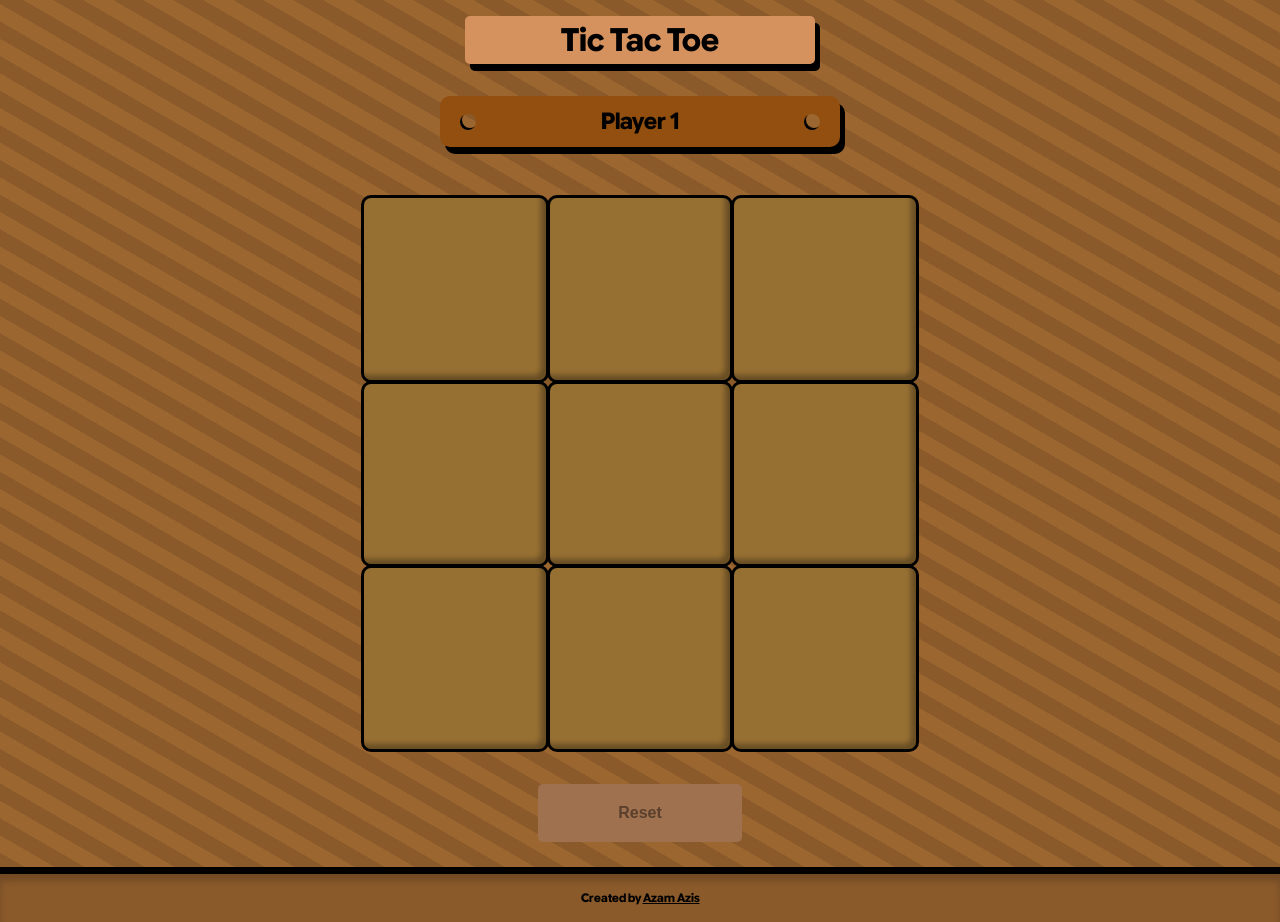
<file: index.html>
<!DOCTYPE html>
<html lang="en">
<head>
	<meta charset="utf-8">
	<meta name="viewport" content="width=device-width, initial-scale=1.0, user-scalable=yes">
	<meta name="robots" content="follow, index">
	<meta name="description" content="Game Tic Tac Toe">
	<meta name="twitter:title" content="Tic Tac Toe">
	<meta name="twitter:description" content="This is the solution to The Project: Library on The Odin Project">
	<meta name="twitter:image" content="https://ik.imagekit.io/2p6x3rqkj/screenshot_L8tY0-XTO.png">
	<meta name="twitter:card" content="summary_large_image">
	<meta property="og:title" content="Game Tic Tac Toe">
	<meta property="og:description" content="This is the solution to The Project: Library on The Odin Project">
	<meta property="og:type" content="website">
	<meta property="og:url" content="https://azamazis.github.io/Project-Tic_Tac_Toe/">
	<meta property="og:image" content="https://ik.imagekit.io/2p6x3rqkj/screenshot_L8tY0-XTO.png">
	<meta property="og:image:width" content="1200">
	<meta property="og:image:height" content="600">
	<link rel="icon" type="image/png" href="asset/icon/favicon-96x96.png" sizes="96x96">
	<link rel="icon" type="image/svg+xml" href="asset/icon/favicon.svg">
	<link rel="shortcut icon" href="asset/icon/favicon.ico">
	<link rel="apple-touch-icon" sizes="180x180" href="asset/icon/apple-touch-icon.png">
	<link rel="manifest" href="asset/icon/site.webmanifest">
	<link rel="stylesheet" href="asset/css/style.css">
	<script type="module" src="asset/js/main.js"></script>
</head>
<body>
	<header>
		<h1 class="title">Tic Tac Toe</h1>
		<h2 class="player-tag">Player 1</h2>
	</header>
	<main>
		<div class="board">
				<div class="cell"></div>
				<div class="cell"></div>
				<div class="cell"></div>

				<div class="cell"></div>
				<div class="cell"></div>
				<div class="cell"></div>

				<div class="cell"></div>
				<div class="cell"></div>
				<div class="cell"></div>
		</div>
		<button class="reset" type="button" disabled>Reset</button>
	</main>
	<footer>
		<p class="para">
			Created by
			<a
				class="link"
				href="https://github.com/AzamAzis"
				rel="noopener noreferrer"
				target="_blank"
			>
				Azam Azis
			</a>
		</p>
	</footer>
</body>
</html>
</file>
<file: asset/css/style.css>
@import "./reset.css";
@import "./custom_property.css";

body {
	display: grid;
	gap: var(--space-md);
	grid-template-rows: max-content 1fr calc(var(--space-xl) * 1.5);
	background-image: var(--bg-body);
	min-block-size: 100dvh;
	font-family: "Google Sans Flex", sans-serif;
	line-height: 1.5;
}

header,
main,
footer {
	padding: var(--space-md);
}

main {
	display: grid;
	place-items: center;
}

.title {
	background-color: var(--light-wood);
	border-radius: var(--radius-sm);
	box-shadow: var(--shadow);
	margin-block-end: var(--space-xl);
	margin-inline: auto;
	max-inline-size: 350px;
	font-size: var(--fs-title);
}

.player-tag {
	position: relative;
	background-color: var(--player);
	border-radius: var(--radius-md);
	margin-inline: auto;
	padding: var(--space-sm);
	inline-size: clamp(17rem, 40%, 25rem);
	box-shadow: var(--shadow);
	font-size: var(--fs-player);
}

.player-tag::before,
.player-tag::after {
	content: "";
	position: absolute;
	inset-block-start: 50%;
	background-image: var(--bg-body);
	border-radius: 50%;
	block-size: var(--space-md);
	inline-size: var(--space-md);
	transform: translateY(-50%);
}

.player-tag::before {
	inset-inline-start: 5%;
	box-shadow: var(--hole-effect);
}

.player-tag::after {
	inset-inline-end: 5%;
	box-shadow: var(--hole-reversed-effect);
	transform: translateY(-50%) rotate(180deg);
}

.board {
	display: grid;
	grid-template: repeat(3, 1fr) / repeat(3, 1fr);
	border-radius: var(--radius-md);
	inline-size: var(--responsive-size-container);
	margin-block-end: var(--space-xl);
	block-size: var(--responsive-size-container);
}

.cell:is(
	:nth-child(1),
	:nth-child(2),
	:nth-child(3)
) {
	margin-block-start: -2px;
	transform: translateY(var(--mv-y));
}

.cell:nth-child(3n + 1) {
	margin-inline-start: calc(var(--mv-x) * -1);
	translate: var(--mv-x);
}

.cell:nth-child(3n + 3) {
	margin-inline-end: calc(var(--mv-x) * -1);
	translate: calc(var(--mv-x) * -1);
}

.cell:nth-child(n + 7) {
	margin-block-end: -2px;
	transform: translateY(calc(var(--mv-y) * -1));
}

.cell {
	display: flex;
	align-items: center;
	justify-content: center;
	background-color: var(--bg-brown);
	border: var(--border-width) solid black;
	border-radius: var(--radius-md);
	font-size: var(--fs-game-value);
	font-weight: 700;
	text-align: center;
	box-shadow: var(--shadow-inset);
	cursor: pointer;
	user-select: none;
	-webkit-tap-highlight-color: transparent;
	transition: all 0.2s ease-in;
}

.para {
	font-size: var(--fs-para);
	font-weight: 700;
}

.link {
	color: var(--color-black);
	text-decoration: 1px solid underline var(--color-black);
}

.link:hover {
	color: var(--color-white);
	text-decoration-color: var(--color-white);
}

.reset {
	background-color: var(--light-wood);
	box-shadow: var(--shadow-btn);
	border-radius: var(--radius-sm);
	padding-block: var(--block);
	padding-inline: var(--inline);
	font-size: var(--fs-md);
	font-weight: 700;
	transition: box-shadow 0.1s ease-in, transform 0.1s ease-in;
}

.reset:active {
	transform: translateY(5px);
	box-shadow: none;
}

.reset:disabled {
	background-color: var(--bg-disabled);
	color: var(--color-disabled);
	box-shadow: none;
}

footer {
	display: flex;
	align-items: center;
	justify-content: center;
	background-color: var(--dark-wood);
	box-shadow: var(--double-shadow);
}

/* ||UTILITY */
.board .bg-change-x {
	background-color: var(--x);
	box-shadow: var(--shadow-press);
}

.board .bg-change-o {
	background-color: var(--o);
	box-shadow: var(--shadow-press);
}
</file>
